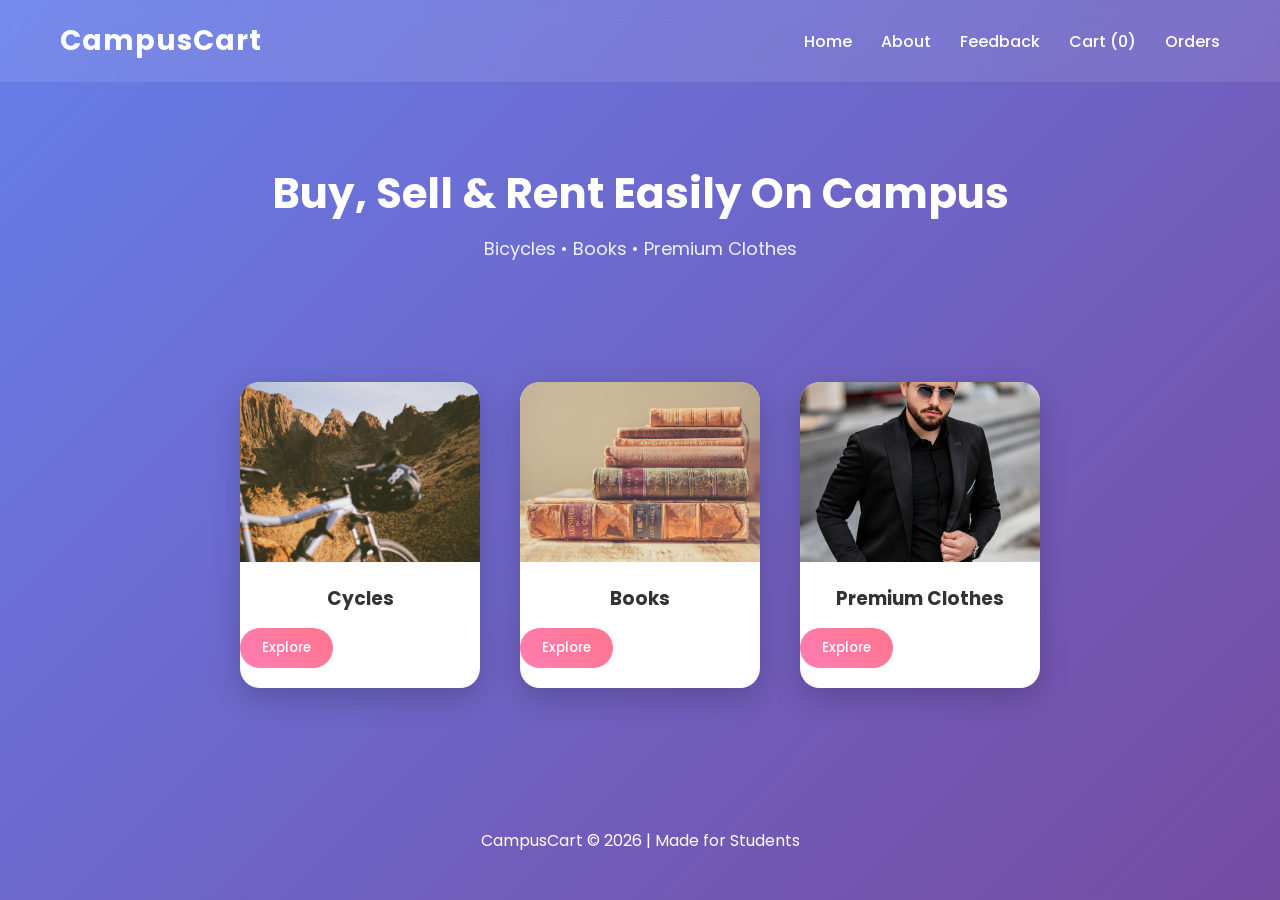
<file: index.html>
<!DOCTYPE html>
<html>

<head>
<title>CampusCart</title>
<link rel="stylesheet" href="css/style.css">
</head>

<body>

<header>

<h1>CampusCart</h1>

<nav>
<a href="index.html">Home</a>
<a href="about.html">About</a>
<a href="feedback.html">Feedback</a>
<a href="cart.html" id="cartCount">Cart (0)</a>
<a href="orders.html">Orders</a>
</nav>

</header>

<section class="hero">

<h2>Buy, Sell & Rent Easily On Campus</h2>

<p>Bicycles • Books • Premium Clothes</p>

</section>

<section class="categories">

<div class="card">
<img src="images/cycle1.jpg">
<h3>Cycles</h3>
<button onclick="showProducts('cycle')">Explore</button>
</div>

<div class="card">
<img src="images/book1.jpg">
<h3>Books</h3>
<button onclick="showProducts('book')">Explore</button>
</div>

<div class="card">
<img src="images/cloth1.jpg">
<h3>Premium Clothes</h3>
<button onclick="showProducts('cloth')">Explore</button>
</div>

</section>

<section id="products"></section>

<footer>
<p style="text-align:center;color:white;padding:20px">
CampusCart © 2026 | Made for Students
</p>
</footer>

<script src="js/script.js"></script>

</body>

</html>
</file>
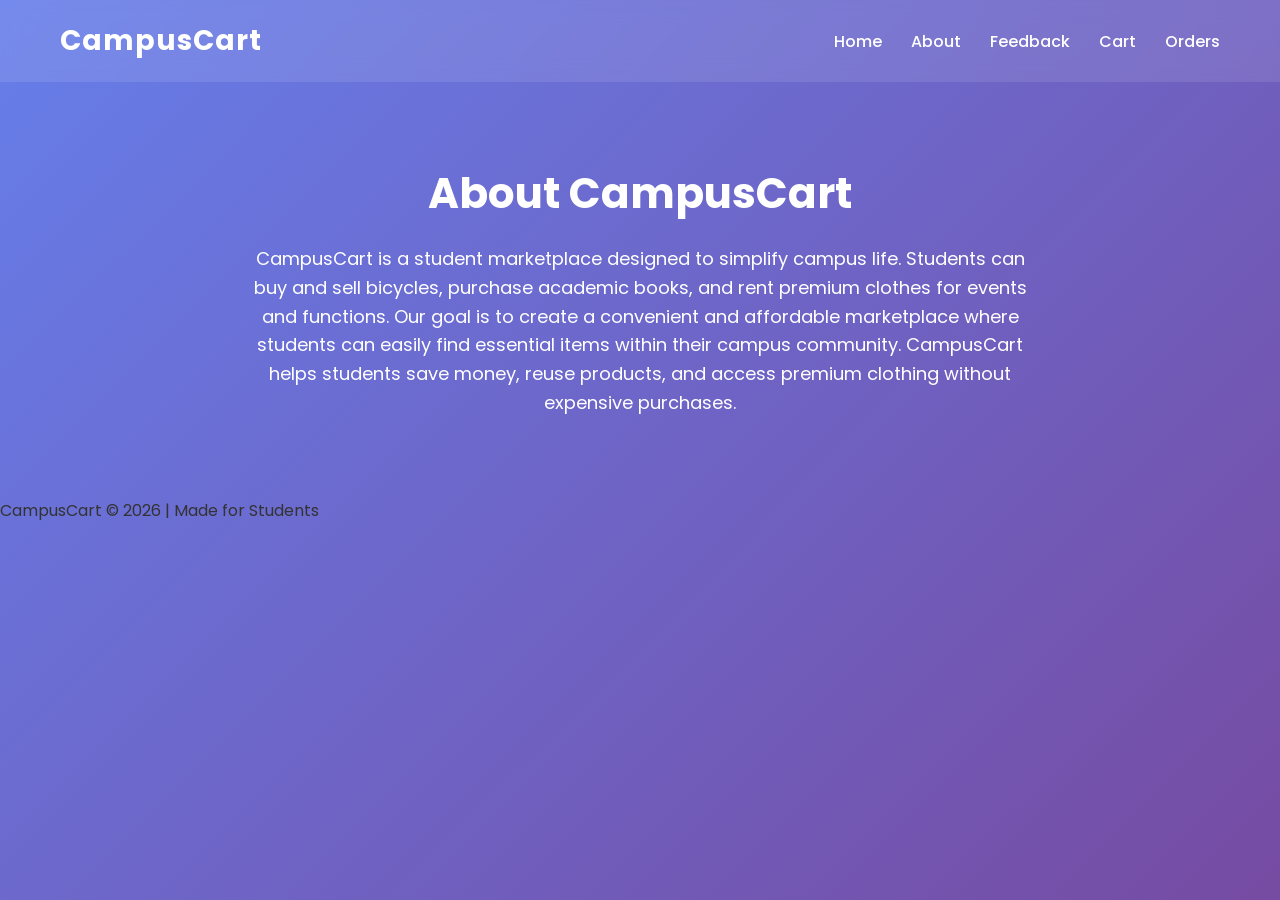
<file: about.html>
<!DOCTYPE html>
<html>
<head>
<title>About</title>
<link rel="stylesheet" href="css/style.css">
</head>

<body>

<header>
<h1>CampusCart</h1>

<nav>
<a href="index.html">Home</a>
<a href="about.html">About</a>
<a href="feedback.html">Feedback</a>
<a href="cart.html">Cart</a>
<a href="orders.html">Orders</a>
</nav>
</header>

<section style="padding:80px;text-align:center;color:white">

<h1 style="font-size:42px;margin-bottom:20px">
About CampusCart
</h1>

<p style="max-width:800px;margin:auto;font-size:18px;line-height:1.6">

CampusCart is a student marketplace designed to simplify campus life.
Students can buy and sell bicycles, purchase academic books,
and rent premium clothes for events and functions.

Our goal is to create a convenient and affordable marketplace
where students can easily find essential items within their campus community.

CampusCart helps students save money, reuse products, and
access premium clothing without expensive purchases.

</p>

</section>

<footer>
<p>CampusCart © 2026 | Made for Students</p>
</footer>

</body>
</html>
</file>
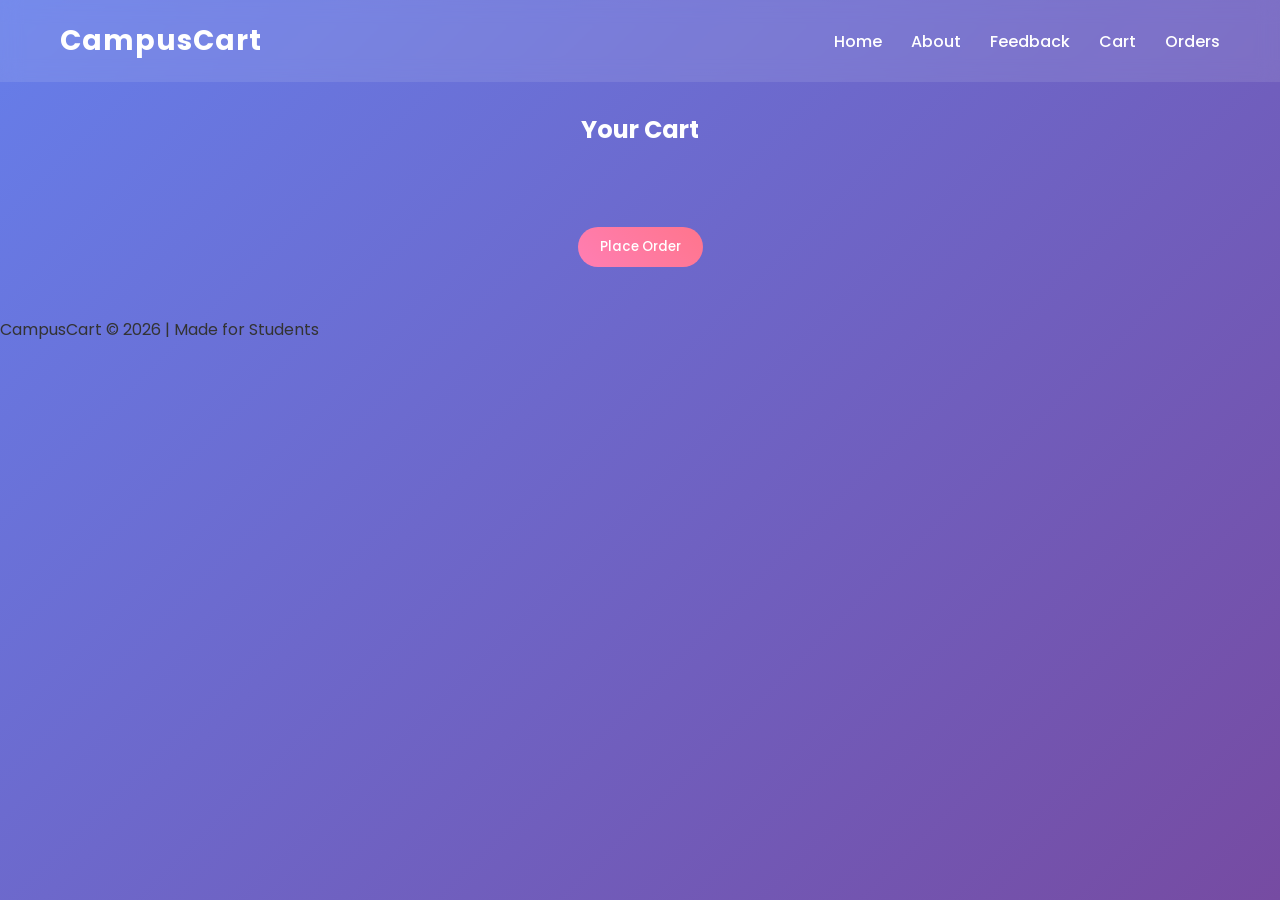
<file: cart.html>
<!DOCTYPE html>
<html>
<head>
<title>Cart</title>
<link rel="stylesheet" href="css/style.css">
</head>

<body>

<header>
<h1>CampusCart</h1>

<nav>
<a href="index.html">Home</a>
<a href="about.html">About</a>
<a href="feedback.html">Feedback</a>
<a href="cart.html">Cart</a>
<a href="orders.html">Orders</a>
</nav>
</header>

<h2 style="text-align:center;margin-top:30px;color:white">
Your Cart
</h2>

<div id="cartItems"></div>

<div style="text-align:center;margin-bottom:50px">
<button onclick="placeOrder()">Place Order</button>
</div>

<footer>
<p>CampusCart © 2026 | Made for Students</p>
</footer>

<script>

let cart = JSON.parse(localStorage.getItem("cart")) || []

let div = document.getElementById("cartItems")

cart.forEach(item=>{
div.innerHTML += `
<div class="product">
<img src="${item.img}" width="120">
<h3>${item.name}</h3>
<p>₹${item.price}</p>
</div>
`
})

function placeOrder(){

let orders = JSON.parse(localStorage.getItem("orders")) || []

cart.forEach(item=>{
orders.push(item)
})

localStorage.setItem("orders",JSON.stringify(orders))

localStorage.removeItem("cart")

alert("Order Placed Successfully!")

location.reload()

}

</script>

</body>
</html>
</file>
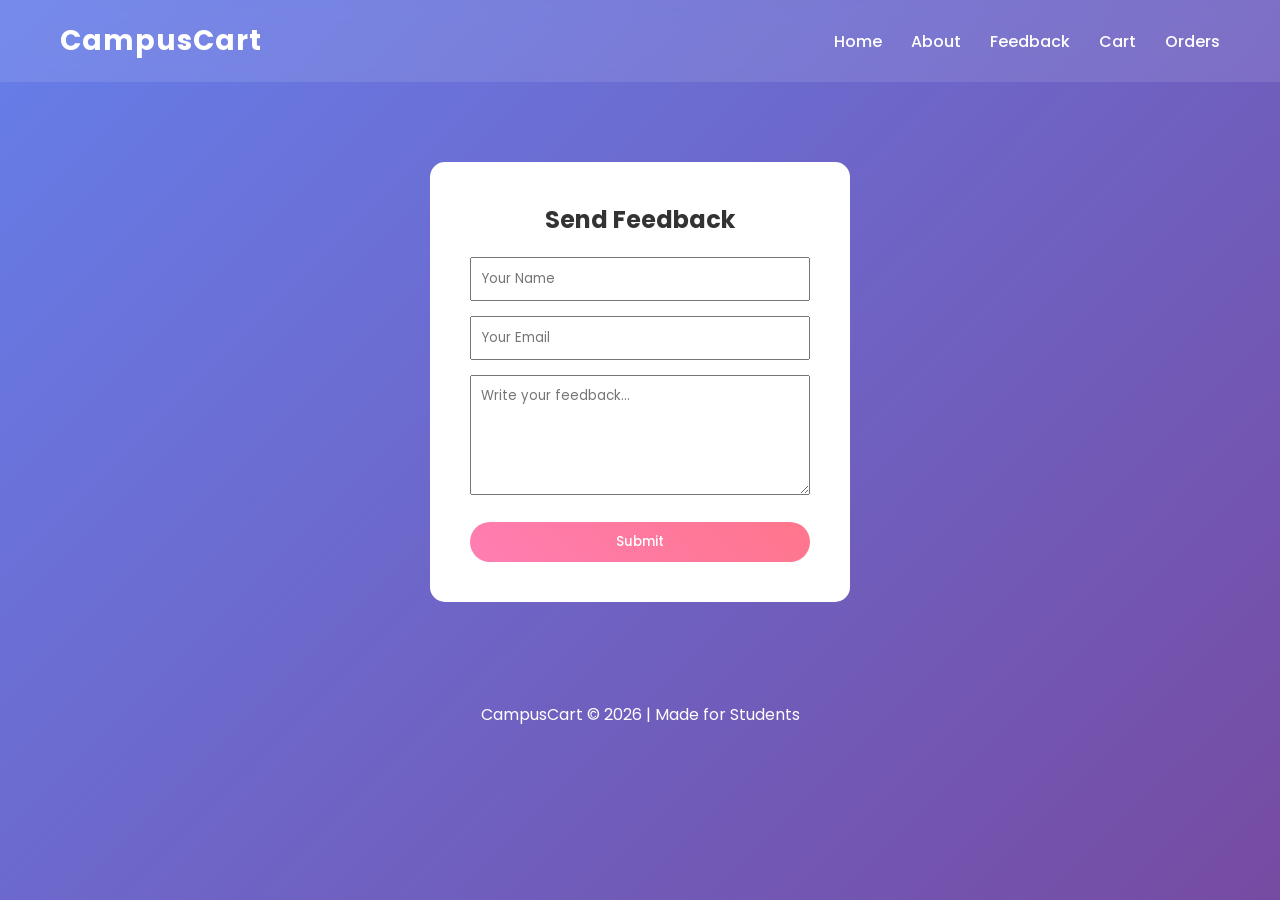
<file: feedback.html>
<!DOCTYPE html>
<html>
<head>
<title>Feedback</title>
<link rel="stylesheet" href="css/style.css">

<style>

#popup{
position:fixed;
right:-400px;
top:30px;
background:white;
padding:20px;
border-radius:10px;
box-shadow:0 8px 20px rgba(0,0,0,0.3);
width:320px;
transition:0.5s;
font-weight:500;
z-index:1000;
}

.showPopup{
right:20px;
}

</style>

</head>

<body>

<header>
<h1>CampusCart</h1>

<nav>
<a href="index.html">Home</a>
<a href="about.html">About</a>
<a href="feedback.html">Feedback</a>
<a href="cart.html">Cart</a>
<a href="orders.html">Orders</a>
</nav>
</header>

<section style="display:flex;justify-content:center;padding:80px">

<div style="background:white;padding:40px;border-radius:15px;width:420px">

<h2 style="text-align:center;margin-bottom:20px">
Send Feedback
</h2>

<input id="name" type="text" placeholder="Your Name"
style="width:100%;padding:10px;margin-bottom:15px">

<input id="email" type="email" placeholder="Your Email"
style="width:100%;padding:10px;margin-bottom:15px">

<textarea id="feedbackText" placeholder="Write your feedback..."
style="width:100%;height:120px;padding:10px;margin-bottom:20px"></textarea>

<button onclick="submitFeedback()" style="width:100%">
Submit
</button>

</div>

</section>

<div id="popup"></div>

<footer>
<p style="text-align:center;color:white;padding:20px">
CampusCart © 2026 | Made for Students
</p>
</footer>

<script>

function submitFeedback(){

let name=document.getElementById("name").value
let email=document.getElementById("email").value
let feedback=document.getElementById("feedbackText").value

if(name=="" || email=="" || feedback==""){
alert("Please fill all fields")
return
}

let popup=document.getElementById("popup")

popup.innerHTML = `<b>${name}</b> (${email}) : ${feedback}`

popup.classList.add("show")

setTimeout(function(){
popup.classList.remove("show")
},4000)

document.getElementById("name").value=""
document.getElementById("email").value=""
document.getElementById("feedbackText").value=""

}

</script>

</body>
</html>
</file>
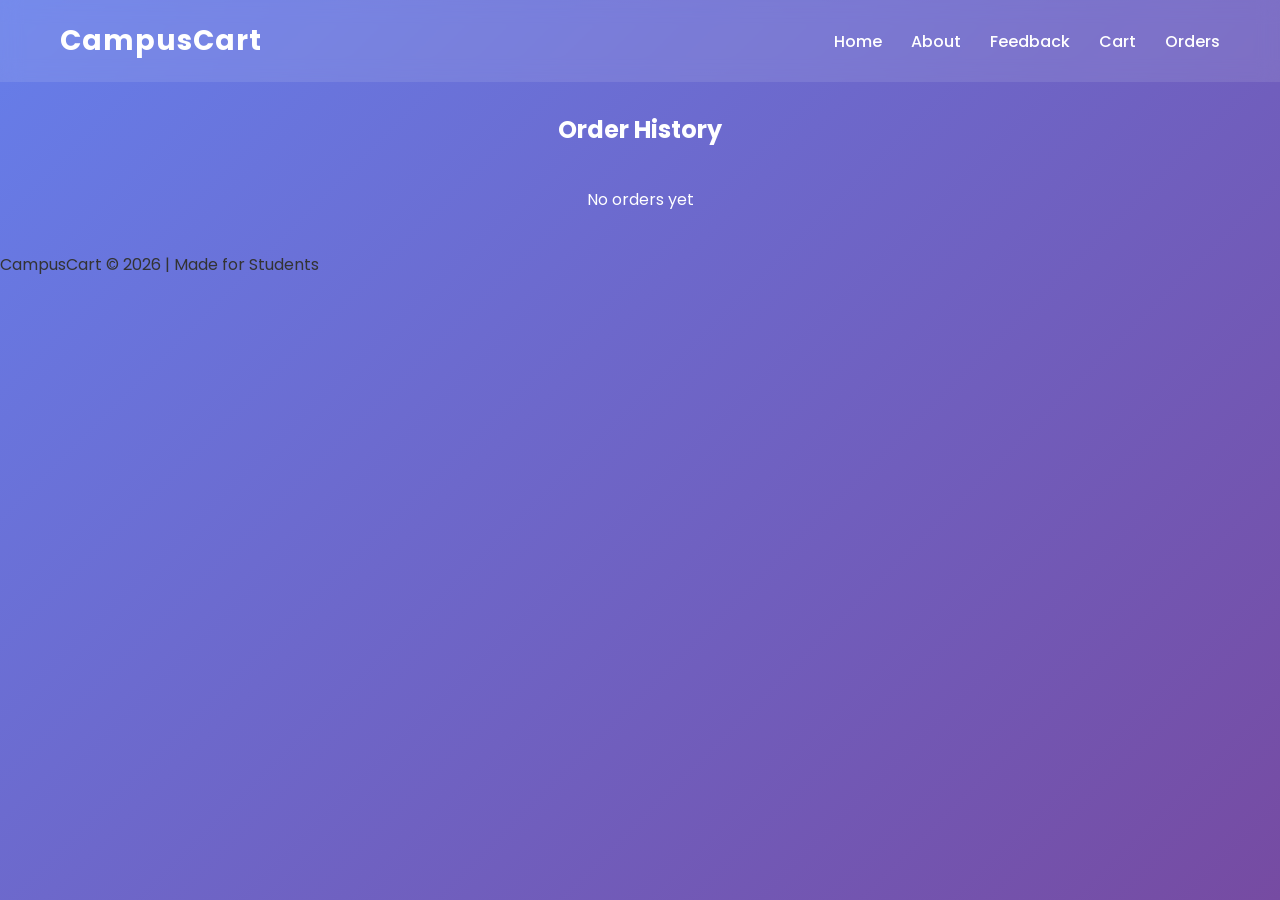
<file: orders.html>
<!DOCTYPE html>
<html>
<head>
<title>Orders</title>
<link rel="stylesheet" href="css/style.css">
</head>

<body>

<header>
<h1>CampusCart</h1>

<nav>
<a href="index.html">Home</a>
<a href="about.html">About</a>
<a href="feedback.html">Feedback</a>
<a href="cart.html">Cart</a>
<a href="orders.html">Orders</a>
</nav>
</header>

<h2 style="text-align:center;margin-top:30px;color:white">
Order History
</h2>

<div id="orders"></div>

<footer>
<p>CampusCart © 2026 | Made for Students</p>
</footer>

<script>

let orders = JSON.parse(localStorage.getItem("orders")) || []

let div = document.getElementById("orders")

if(orders.length === 0){
div.innerHTML = "<p style='color:white;text-align:center'>No orders yet</p>"
}

orders.forEach(item=>{

div.innerHTML += `
<div class="product">
<img src="${item.img}" width="120">
<h3>${item.name}</h3>
<p>₹${item.price}</p>
</div>
`

})

</script>

</body>
</html>
</file>
<file: css/style.css>
@import url('https://fonts.googleapis.com/css2?family=Poppins:wght@300;400;500;600&display=swap');

*{
margin:0;
padding:0;
box-sizing:border-box;
font-family:'Poppins',sans-serif;
}

body{
background:linear-gradient(135deg,#667eea,#764ba2);
min-height:100vh;
color:#333;
}

/* Navbar */

header{
display:flex;
justify-content:space-between;
align-items:center;
padding:20px 60px;
background:rgba(255,255,255,0.1);
backdrop-filter:blur(10px);
color:white;
}

header h1{
font-size:28px;
letter-spacing:1px;
}

nav a{
color:white;
text-decoration:none;
margin-left:25px;
font-weight:500;
transition:0.3s;
}

nav a:hover{
color:#ffd369;
}

/* Hero Section */

.hero{
text-align:center;
padding:80px 20px;
color:white;
}

.hero h2{
font-size:42px;
margin-bottom:10px;
}

.hero p{
font-size:18px;
opacity:0.9;
}

/* Category Cards */

.categories{
display:flex;
justify-content:center;
gap:40px;
padding:40px;
flex-wrap:wrap;
}

.card{
width:240px;
background:white;
border-radius:20px;
overflow:hidden;
box-shadow:0 10px 30px rgba(0,0,0,0.2);
transition:0.4s;
cursor:pointer;
}

.card:hover{
transform:translateY(-10px) scale(1.03);
}

.card img{
width:100%;
height:180px;
object-fit:cover;
}

.card h3{
padding:15px;
text-align:center;
}

.card button{
margin-bottom:20px;
}

/* Buttons */

button{
padding:10px 22px;
border:none;
border-radius:25px;
background:linear-gradient(45deg,#ff7eb3,#ff758c);
color:white;
font-weight:500;
cursor:pointer;
transition:0.3s;
}

button:hover{
transform:scale(1.1);
}

/* Products */

#products{
display:flex;
flex-wrap:wrap;
justify-content:center;
gap:30px;
padding:40px;
}

.product{
width:250px;
background:white;
border-radius:20px;
padding:20px;
text-align:center;
box-shadow:0 8px 25px rgba(0,0,0,0.2);
transition:0.4s;
}

.product:hover{
transform:translateY(-8px);
}

.product img{
width:100%;
height:160px;
object-fit:cover;
border-radius:12px;
margin-bottom:10px;
}

.product h3{
margin-bottom:5px;
}

.product p{
margin-bottom:10px;
font-weight:500;
}

/* Cart / Orders */

#cartItems, #orders{
display:flex;
flex-wrap:wrap;
justify-content:center;
gap:20px;
padding:40px;
}

.product img{
border-radius:10px;
}
#popup{

position:fixed;
right:-400px;
top:40px;

background:white;
padding:20px;
border-radius:10px;

box-shadow:0 8px 20px rgba(0,0,0,0.3);

width:320px;

transition:0.5s;

font-weight:500;

}

.showPopup{

right:20px;

}
/* Feedback Popup */

#popup{

position:fixed;
top:30px;
right:-420px;

background:#ffffff;
color:#333;

padding:20px;

border-radius:12px;

box-shadow:0 10px 25px rgba(0,0,0,0.3);

width:320px;

font-size:15px;

transition:all 0.5s ease;

z-index:1000;

}

#popup.show{

right:20px;

}
</file>
